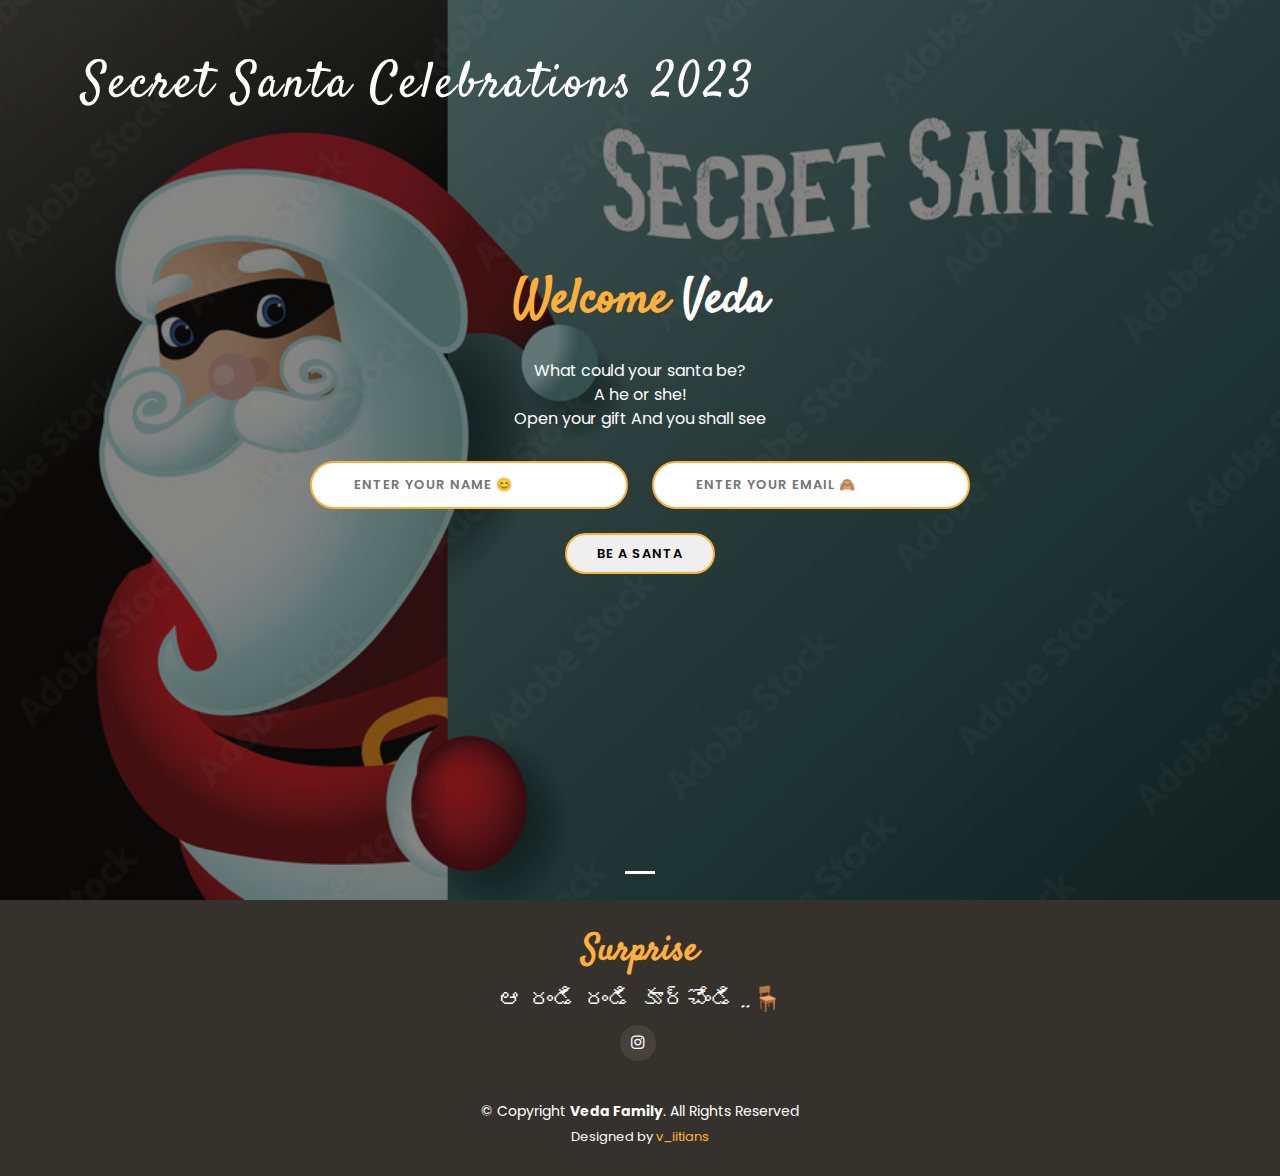
<file: index.html>
<!DOCTYPE html>
<html lang="en">

<head>
  <meta charset="utf-8">
  <meta content="width=device-width, initial-scale=1.0" name="viewport">

  <title>Delicious Bootstrap Template - Index</title>
  <meta content="" name="description">
  <meta content="" name="keywords">

  <!-- Favicons -->
  <link href="assets/img/favicon.png" rel="icon">
  <link href="assets/img/apple-touch-icon.png" rel="apple-touch-icon">

  <!-- Google Fonts -->
  <link href="https://fonts.googleapis.com/css?family=Poppins:300,300i,400,400i,600,600i,700,700i|Satisfy|Comic+Neue:300,300i,400,400i,700,700i" rel="stylesheet">

  <!-- Vendor CSS Files -->
  <link href="assets/vendor/animate.css/animate.min.css" rel="stylesheet">
  <link href="assets/vendor/bootstrap/css/bootstrap.min.css" rel="stylesheet">
  <link href="assets/vendor/bootstrap-icons/bootstrap-icons.css" rel="stylesheet">
  <link href="assets/vendor/boxicons/css/boxicons.min.css" rel="stylesheet">
  <link href="assets/vendor/glightbox/css/glightbox.min.css" rel="stylesheet">
  <link href="assets/vendor/swiper/swiper-bundle.min.css" rel="stylesheet">

  <!-- Template Main CSS File -->
  <link href="assets/css/style.css" rel="stylesheet">

  <!-- =======================================================
  * Template Name: Delicious
  * Updated: Sep 18 2023 with Bootstrap v5.3.2
  * Template URL: https://bootstrapmade.com/delicious-free-restaurant-bootstrap-theme/
  * Author: BootstrapMade.com
  * License: https://bootstrapmade.com/license/
  ======================================================== -->
</head>

<body>

  <!-- ======= Header ======= -->
  <header id="header" class="fixed-top d-flex align-items-center header-transparent">
    <div class="container-fluid container-xl d-flex align-items-center justify-content-between">

      <div class="logo me-auto">
        <h1 style="font-size: 50px;"><a  href="index.html">Secret Santa Celebrations 2023</a></h1>
      </div>
    </div>
  </header><!-- End Header -->

  <!-- ======= Hero Section ======= -->
  <section id="hero">
    <div class="hero-container">
      <div id="heroCarousel" data-bs-interval="5000" class="carousel slide carousel-fade" data-bs-ride="carousel">

        <ol class="carousel-indicators" id="hero-carousel-indicators"></ol>

        <div class="carousel-inner" role="listbox">

          <!-- Slide 1 -->
          <div class="carousel-item active" style="background-image: url(assets/img/slide/santa.jpg);">
            <div class="carousel-container">
              <div class="carousel-content">
                <h2 class="animate__animated animate__fadeInDown"><span>Welcome</span> Veda</h2>
                <p class="animate__animated animate__fadeInUp">What could your santa be?<br>A he or she!<br>Open your gift And you shall see</p>
                <div>
                  <input class="btn-book animate__animated animate__fadeInUp scrollto" type="text" id="name" placeholder="   Enter your name 😊">
                  <input class="btn-book animate__animated animate__fadeInUp scrollto" type="text" id="email" placeholder="   Enter your Email 🙈   ">
                  <br><br>
                  <button class="btn-book animate__animated animate__fadeInUp scrollto" onclick="buttonClicked()">Be a Santa</button>
                  <!-- <a href="#book-a-table" class="btn-book animate__animated animate__fadeInUp scrollto">Be a Santa</a> -->
                  <br><br>
                  <h2 id="error"></h2>
                  <h3 id="cost"></h3>
                </div>
              </div>
            </div>
          </div>
        </div>

        <!-- <a class="carousel-control-prev" href="#heroCarousel" role="button" data-bs-slide="prev">
          <span class="carousel-control-prev-icon bi bi-chevron-left" aria-hidden="true"></span>
        </a>

        <a class="carousel-control-next" href="#heroCarousel" role="button" data-bs-slide="next">
          <span class="carousel-control-next-icon bi bi-chevron-right" aria-hidden="true"></span>
        </a> -->

      </div>
    </div>
  </section><!-- End Hero -->

  <!-- ======= Footer ======= -->
  <footer id="footer">
    <div class="container">
      <h3>Surprise</h3>
      <h4>ఆ రండి రండి కూర్చోండి ..🪑</h4>
      <div class="social-links">
        <a href="https://www.instagram.com/v_iitians?utm_source=ig_web_button_share_sheet&igsh=OGQ5ZDc2ODk2ZA==" class="instagram"><i class="bx bxl-instagram"></i></a>
      </div>
      <div class="copyright">
        &copy; Copyright <strong><span>Veda Family</span></strong>. All Rights Reserved
      </div>
      <div class="credits">
        <!-- All the links in the footer should remain intact. -->
        <!-- You can delete the links only if you purchased the pro version. -->
        <!-- Licensing information: https://bootstrapmade.com/license/ -->
        <!-- Purchase the pro version with working PHP/AJAX contact form: https://bootstrapmade.com/delicious-free-restaurant-bootstrap-theme/ -->
        Designed by <a href="inner-page.html">v_iitians</a>
      </div>
    </div>
  </footer><!-- End Footer -->

  <a href="#" class="back-to-top d-flex align-items-center justify-content-center"><i class="bi bi-arrow-up-short"></i></a>

  <!-- Vendor JS Files -->
  <script src="assets/vendor/bootstrap/js/bootstrap.bundle.min.js"></script>
  <script src="assets/vendor/glightbox/js/glightbox.min.js"></script>
  <script src="assets/vendor/isotope-layout/isotope.pkgd.min.js"></script>
  <script src="assets/vendor/swiper/swiper-bundle.min.js"></script>
  <script src="assets/vendor/php-email-form/validate.js"></script>

  <!-- Template Main JS File -->
  <script src="index.js"></script>
  <script src="assets/js/main.js"></script>

</body>

</html>
</file>
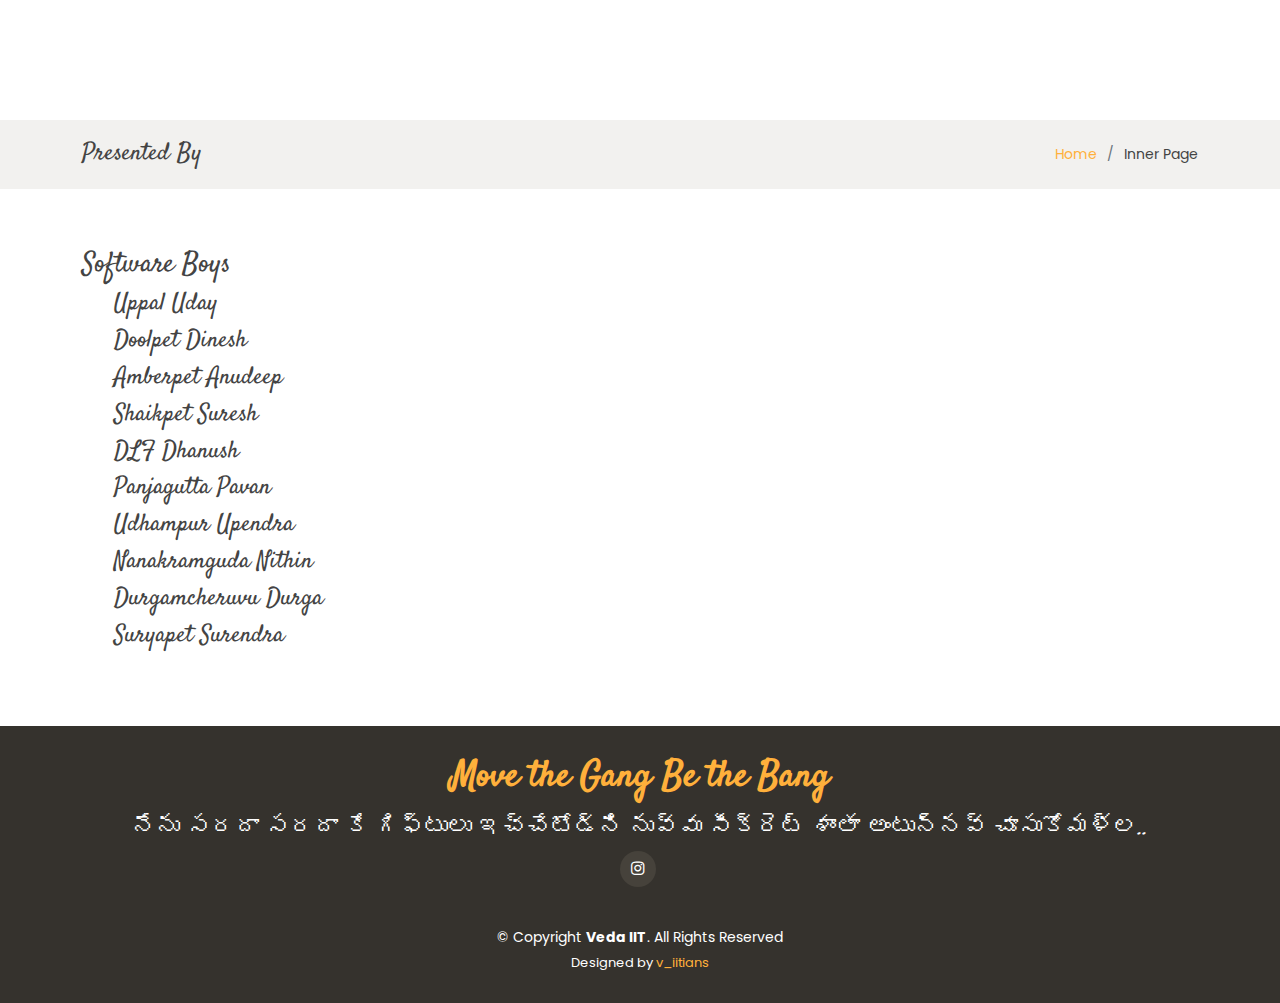
<file: inner-page.html>
<!DOCTYPE html>
<html lang="en">

<head>
  <meta charset="utf-8">
  <meta content="width=device-width, initial-scale=1.0" name="viewport">

  <title>Inner Page - Delicious Bootstrap Template</title>
  <meta content="" name="description">
  <meta content="" name="keywords">

  <!-- Favicons -->
  <link href="assets/img/favicon.png" rel="icon">
  <link href="assets/img/apple-touch-icon.png" rel="apple-touch-icon">

  <!-- Google Fonts -->
  <link href="https://fonts.googleapis.com/css?family=Poppins:300,300i,400,400i,600,600i,700,700i|Satisfy|Comic+Neue:300,300i,400,400i,700,700i" rel="stylesheet">

  <!-- Vendor CSS Files -->
  <link href="assets/vendor/animate.css/animate.min.css" rel="stylesheet">
  <link href="assets/vendor/bootstrap/css/bootstrap.min.css" rel="stylesheet">
  <link href="assets/vendor/bootstrap-icons/bootstrap-icons.css" rel="stylesheet">
  <link href="assets/vendor/boxicons/css/boxicons.min.css" rel="stylesheet">
  <link href="assets/vendor/glightbox/css/glightbox.min.css" rel="stylesheet">
  <link href="assets/vendor/swiper/swiper-bundle.min.css" rel="stylesheet">

  <!-- Template Main CSS File -->
  <link href="assets/css/style.css" rel="stylesheet">

  <!-- =======================================================
  * Template Name: Delicious
  * Updated: Sep 18 2023 with Bootstrap v5.3.2
  * Template URL: https://bootstrapmade.com/delicious-free-restaurant-bootstrap-theme/
  * Author: BootstrapMade.com
  * License: https://bootstrapmade.com/license/
  ======================================================== -->
</head>

<body>

  <main id="main">

    <!-- ======= Breadcrumbs Section ======= -->
    <section class="breadcrumbs">
      <div class="container">

        <div class="d-flex justify-content-between align-items-center">
          <h2>Presented By</h2>
          <ol>
            <li><a href="index.html">Home</a></li>
            <li>Inner Page</li>
          </ol>
        </div>

      </div>
    </section><!-- End Breadcrumbs Section -->

    <section class="inner-page">
      <div class="container">
        <h3>
          Software Boys
        </h3>
        <ol>
          <h4>Uppal Uday</h4>
          <h4>Doolpet Dinesh</h4>
          <h4>Amberpet Anudeep</h4>
          <h4>Shaikpet Suresh</h4>
          <h4>DLF Dhanush</h4>
          <h4>Panjagutta Pavan</h4>
          <h4>Udhampur Upendra</h4>
          <h4>Nanakramguda Nithin</h4>
          <h4>Durgamcheruvu Durga</h4>
          <h4>Suryapet Surendra</h4>
        </ol>
      </div>
    </section>

  </main><!-- End #main -->

  <!-- ======= Footer ======= -->
  <footer id="footer">
    <div class="container">
      <h3>Move the Gang Be the Bang</h3>
      <h4>నేను సరదా సరదా కే గిఫ్టులు ఇచ్చేటోడ్ని నువ్వు సీక్రెట్ శాంతా అంటున్నవ్ చూసుకోమళ్ల..</h4>
      <div class="social-links">
        <a href="https://www.instagram.com/v_iitians?utm_source=ig_web_button_share_sheet&igsh=OGQ5ZDc2ODk2ZA==" class="instagram"><i class="bx bxl-instagram"></i></a>
      </div>
      <div class="copyright">
        &copy; Copyright <strong><span>Veda IIT</span></strong>. All Rights Reserved
      </div>
      <div class="credits">
        <!-- All the links in the footer should remain intact. -->
        <!-- You can delete the links only if you purchased the pro version. -->
        <!-- Licensing information: https://bootstrapmade.com/license/ -->
        <!-- Purchase the pro version with working PHP/AJAX contact form: https://bootstrapmade.com/delicious-free-restaurant-bootstrap-theme/ -->
        Designed by <a href="inner-page.html">v_iitians</a>
      </div>
    </div>
  </footer><!-- End Footer -->

  <a href="#" class="back-to-top d-flex align-items-center justify-content-center"><i class="bi bi-arrow-up-short"></i></a>

  <!-- Vendor JS Files -->
  <script src="assets/vendor/bootstrap/js/bootstrap.bundle.min.js"></script>
  <script src="assets/vendor/glightbox/js/glightbox.min.js"></script>
  <script src="assets/vendor/isotope-layout/isotope.pkgd.min.js"></script>
  <script src="assets/vendor/swiper/swiper-bundle.min.js"></script>
  <script src="assets/vendor/php-email-form/validate.js"></script>

  <!-- Template Main JS File -->
  <script src="assets/js/main.js"></script>

</body>

</html>
</file>
<file: assets/css/style.css>
/**
* Template Name: Delicious
* Updated: Sep 18 2023 with Bootstrap v5.3.2
* Template URL: https://bootstrapmade.com/delicious-free-restaurant-bootstrap-theme/
* Author: BootstrapMade.com
* License: https://bootstrapmade.com/license/
*/

/*--------------------------------------------------------------
# General
--------------------------------------------------------------*/
body {
  font-family: "Poppins", sans-serif;
  color: #444444;
}

a {
  text-decoration: none;
  color: #ffb03b;
}

a:hover {
  color: #ffc56e;
  text-decoration: none;
}

h1,
h2,
h3,
h4,
h5,
h6 {
  font-family: "Satisfy", sans-serif;
}

/*--------------------------------------------------------------
# Back to top button
--------------------------------------------------------------*/
.back-to-top {
  position: fixed;
  visibility: hidden;
  opacity: 0;
  right: 15px;
  bottom: 15px;
  z-index: 996;
  background: #ffb03b;
  width: 40px;
  height: 40px;
  border-radius: 50px;
  transition: all 0.4s;
}

.back-to-top i {
  font-size: 28px;
  color: #fff;
  line-height: 0;
}

.back-to-top:hover {
  background: #ffc064;
  color: #fff;
}

.back-to-top.active {
  visibility: visible;
  opacity: 1;
}

/*--------------------------------------------------------------
# Top Bar
--------------------------------------------------------------*/
#topbar {
  padding: 0;
  font-size: 15px;
  height: 50px;
  transition: all 0.5s;
  background: rgba(26, 24, 22, 0.8);
  z-index: 996;
  color: rgba(255, 255, 255, 0.7);
}

#topbar.topbar-transparent {
  background: transparent;
}

#topbar.topbar-scrolled {
  top: -50px;
}

#topbar i {
  color: #ffb03b;
  line-height: 0;
}

#topbar i span {
  color: #fff;
  font-style: normal;
  padding-left: 5px;
}

/*--------------------------------------------------------------
# Header
--------------------------------------------------------------*/
#header {
  top: 50px;
  height: 70px;
  z-index: 997;
  transition: all 0.5s;
  padding: 10px 0;
  background: rgba(26, 24, 22, 0.85);
}

#header.header-transparent {
  background: transparent;
}

#header.header-scrolled {
  top: 0;
  background: rgba(26, 24, 22, 0.85);
}

#header .logo h1 {
  font-size: 28px;
  margin: 0;
  line-height: 1;
  font-weight: 400;
  letter-spacing: 3px;
}

#header .logo h1 a,
#header .logo h1 a:hover {
  color: #fff;
  text-decoration: none;
}

#header .logo img {
  padding: 0;
  margin: 0;
  max-height: 40px;
}

/*--------------------------------------------------------------
# Book a table button Menu
--------------------------------------------------------------*/
.book-a-table-btn {
  background: #ffb03b;
  color: #fff;
  border-radius: 50px;
  margin: 0 0 0 20px;
  padding: 10px 25px;
  font-size: 13px;
  font-weight: 500;
  letter-spacing: 1px;
  transition: 0.3s;
  white-space: nowrap;
}

.book-a-table-btn:hover {
  background: #ffa012;
  color: #fff;
}

@media (max-width: 992px) {
  .book-a-table-btn {
    margin: 0 15px 0 0;
    padding: 8px 20px;
    letter-spacing: 1px;
  }
}

/*--------------------------------------------------------------
# Navigation Menu
--------------------------------------------------------------*/
/**
* Desktop Navigation 
*/
.navbar {
  padding: 0;
}

.navbar ul {
  margin: 0;
  padding: 0;
  display: flex;
  list-style: none;
  align-items: center;
}

.navbar li {
  position: relative;
}

.navbar a,
.navbar a:focus {
  display: flex;
  align-items: center;
  justify-content: space-between;
  padding: 10px 0 10px 24px;
  font-size: 15px;
  font-weight: 500;
  color: white;
  white-space: nowrap;
  transition: 0.3s;
}

.navbar a i,
.navbar a:focus i {
  font-size: 12px;
  line-height: 0;
  margin-left: 5px;
}

.navbar a:hover,
.navbar .active,
.navbar .active:focus,
.navbar li:hover>a {
  color: #ffb03b;
}

.navbar .dropdown ul {
  display: block;
  position: absolute;
  left: 24px;
  top: calc(100% + 30px);
  margin: 0;
  padding: 10px 0;
  z-index: 99;
  opacity: 0;
  visibility: hidden;
  background: #fff;
  box-shadow: 0px 0px 30px rgba(127, 137, 161, 0.25);
  transition: 0.3s;
  border-radius: 4px;
}

.navbar .dropdown ul li {
  min-width: 200px;
}

.navbar .dropdown ul a {
  padding: 10px 20px;
  font-size: 14px;
  font-weight: 400;
  color: #433f39;
}

.navbar .dropdown ul a i {
  font-size: 12px;
}

.navbar .dropdown ul a:hover,
.navbar .dropdown ul .active:hover,
.navbar .dropdown ul li:hover>a {
  color: #ffb03b;
}

.navbar .dropdown:hover>ul {
  opacity: 1;
  top: 100%;
  visibility: visible;
}

.navbar .dropdown .dropdown ul {
  top: 0;
  left: calc(100% - 30px);
  visibility: hidden;
}

.navbar .dropdown .dropdown:hover>ul {
  opacity: 1;
  top: 0;
  left: 100%;
  visibility: visible;
}

@media (max-width: 1366px) {
  .navbar .dropdown .dropdown ul {
    left: -90%;
  }

  .navbar .dropdown .dropdown:hover>ul {
    left: -100%;
  }
}

/**
* Mobile Navigation 
*/
.mobile-nav-toggle {
  color: #fff;
  font-size: 28px;
  cursor: pointer;
  display: none;
  line-height: 0;
  transition: 0.5s;
}

@media (max-width: 991px) {
  .mobile-nav-toggle {
    display: block;
  }

  .navbar ul {
    display: none;
  }
}

.navbar-mobile {
  position: fixed;
  overflow: hidden;
  top: 0;
  right: 0;
  left: 0;
  bottom: 0;
  background: rgba(39, 37, 34, 0.9);
  transition: 0.3s;
  z-index: 0;
}

.navbar-mobile .mobile-nav-toggle {
  position: absolute;
  top: 15px;
  right: 15px;
}

.navbar-mobile ul {
  display: block;
  position: absolute;
  top: 55px;
  right: 15px;
  bottom: 15px;
  left: 15px;
  padding: 10px 0;
  border-radius: 8px;
  background-color: #fff;
  overflow-y: auto;
  transition: 0.3s;
}

.navbar-mobile a,
.navbar-mobile a:focus {
  padding: 10px 20px;
  font-size: 15px;
  color: #433f39;
}

.navbar-mobile a:hover,
.navbar-mobile .active,
.navbar-mobile li:hover>a {
  color: #ffb03b;
}

.navbar-mobile .getstarted,
.navbar-mobile .getstarted:focus {
  margin: 15px;
}

.navbar-mobile .dropdown ul {
  position: static;
  display: none;
  margin: 10px 20px;
  padding: 10px 0;
  z-index: 99;
  opacity: 1;
  visibility: visible;
  background: #fff;
  box-shadow: 0px 0px 30px rgba(127, 137, 161, 0.25);
}

.navbar-mobile .dropdown ul li {
  min-width: 200px;
}

.navbar-mobile .dropdown ul a {
  padding: 10px 20px;
}

.navbar-mobile .dropdown ul a i {
  font-size: 12px;
}

.navbar-mobile .dropdown ul a:hover,
.navbar-mobile .dropdown ul .active:hover,
.navbar-mobile .dropdown ul li:hover>a {
  color: #ffb03b;
}

.navbar-mobile .dropdown>.dropdown-active {
  display: block;
}

/*--------------------------------------------------------------
# Hero Section
--------------------------------------------------------------*/
#hero {
  width: 100%;
  height: 100vh;
  background-color: rgba(39, 37, 34, 0.8);
  overflow: hidden;
  padding: 0;
}

#hero .carousel-item {
  width: 100%;
  height: 100vh;
  background-size: cover;
  background-position: center;
  background-repeat: no-repeat;
}

#hero .carousel-item::before {
  content: "";
  background-color: rgba(12, 11, 10, 0.5);
  position: absolute;
  top: 0;
  right: 0;
  left: 0;
  bottom: 0;
}

#hero .carousel-container {
  display: flex;
  justify-content: center;
  align-items: center;
  position: absolute;
  bottom: 0;
  top: 0;
  left: 0;
  right: 0;
}

#hero .carousel-content {
  text-align: center;
}

#hero h2 {
  color: #fff;
  margin-bottom: 30px;
  font-size: 48px;
  font-weight: 700;
}

#hero h2 span {
  color: #ffb03b;
}

#hero p {
  width: 80%;
  animation-delay: 0.4s;
  margin: 0 auto 30px auto;
  color: #fff;
}

#hero .carousel-inner .carousel-item {
  transition-property: opacity;
  background-position: center top;
}

#hero .carousel-inner .carousel-item,
#hero .carousel-inner .active.carousel-item-start,
#hero .carousel-inner .active.carousel-item-end {
  opacity: 0;
}

#hero .carousel-inner .active,
#hero .carousel-inner .carousel-item-next.carousel-item-start,
#hero .carousel-inner .carousel-item-prev.carousel-item-end {
  opacity: 1;
  transition: 0.5s;
}

#hero .carousel-inner .carousel-item-next,
#hero .carousel-inner .carousel-item-prev,
#hero .carousel-inner .active.carousel-item-start,
#hero .carousel-inner .active.carousel-item-end {
  left: 0;
  transform: translate3d(0, 0, 0);
}

#hero .carousel-control-next-icon,
#hero .carousel-control-prev-icon {
  background: none;
  font-size: 30px;
  line-height: 0;
  width: auto;
  height: auto;
  background: rgba(255, 255, 255, 0.2);
  border-radius: 50px;
  transition: 0.3s;
  color: rgba(255, 255, 255, 0.5);
  width: 54px;
  height: 54px;
  display: flex;
  align-items: center;
  justify-content: center;
}

#hero .carousel-control-next-icon:hover,
#hero .carousel-control-prev-icon:hover {
  background: rgba(255, 255, 255, 0.3);
  color: rgba(255, 255, 255, 0.8);
}

#hero .carousel-indicators li {
  cursor: pointer;
  list-style-type: none;
}

#cost{
  color: #18d26e;
}

#hero .btn-menu,
#hero .btn-book {
  color: black;
  font-weight: 600;
  font-size: 13px;
  letter-spacing: 1px;
  text-transform: uppercase;
  display: inline-block;
  padding: 12px 30px;
  border-radius: 50px;
  transition: 0.5s;
  line-height: 1;
  margin: 0 10px;
  animation-delay: 0.8s;
  color: #000;
  border: 2px solid #ffb03b;
}


#hero .btn-menu:hover,
#hero .btn-book:hover {
  background: #ffb03b;
  color: #fff;
}

@media (max-width: 768px) {
  #hero h2 {
    font-size: 28px;
  }
}

@media (min-width: 1024px) {
  #hero p {
    width: 50%;
  }

  #hero .carousel-control-prev,
  #hero .carousel-control-next {
    width: 5%;
  }
}

/*--------------------------------------------------------------
# Sections General
--------------------------------------------------------------*/
section {
  padding: 60px 0;
}

.section-bg {
  background-color: white;
}

.section-title {
  text-align: center;
  padding-bottom: 30px;
}

.section-title h2 {
  margin: 15px 0 0 0;
  font-size: 32px;
  font-weight: 700;
  color: #5f5950;
}

.section-title h2 span {
  color: #ffb03b;
}

.section-title p {
  margin: 15px auto 0 auto;
  font-weight: 300;
}

@media (min-width: 1024px) {
  .section-title p {
    width: 50%;
  }
}

/*--------------------------------------------------------------
# Breadcrumbs
--------------------------------------------------------------*/
.breadcrumbs {
  padding: 20px 0;
  background-color: #f2f1ef;
  min-height: 40px;
  margin-top: 120px;
}

@media (max-width: 992px) {
  .breadcrumbs {
    margin-top: 70px;
  }
}

.breadcrumbs h2 {
  font-size: 24px;
  font-weight: 300;
  margin: 0;
}

@media (max-width: 992px) {
  .breadcrumbs h2 {
    margin: 0 0 10px 0;
  }
}

.breadcrumbs ol {
  display: flex;
  flex-wrap: wrap;
  list-style: none;
  padding: 0;
  margin: 0;
  font-size: 14px;
}

.breadcrumbs ol li+li {
  padding-left: 10px;
}

.breadcrumbs ol li+li::before {
  display: inline-block;
  padding-right: 10px;
  color: #6c757d;
  content: "/";
}

@media (max-width: 768px) {
  .breadcrumbs .d-flex {
    display: block !important;
  }

  .breadcrumbs ol {
    display: block;
  }

  .breadcrumbs ol li {
    display: inline-block;
  }
}

/*--------------------------------------------------------------
# About
--------------------------------------------------------------*/
.about {
  background: #fffaf3;
}

.about .content {
  padding: 0 80px;
}

.about .content h3 {
  font-weight: 400;
  font-size: 34px;
  color: #5f5950;
}

.about .content h4 {
  font-size: 20px;
  font-weight: 700;
  margin-top: 5px;
}

.about .content p {
  font-size: 15px;
  color: #848484;
}

.about .content ul {
  list-style: none;
  padding: 0;
}

.about .content ul li+li {
  margin-top: 15px;
}

.about .content ul li {
  position: relative;
  padding-left: 26px;
}

.about .content ul i {
  font-size: 20px;
  color: #ffb03b;
  position: absolute;
  left: 0;
  top: 2px;
}

.about .content p:last-child {
  margin-bottom: 0;
}

.about .video-box {
  background-size: cover;
  background-repeat: no-repeat;
  background-position: center center;
  min-height: 400px;
  position: relative;
}

.about .play-btn {
  width: 94px;
  height: 94px;
  background: radial-gradient(#ffb03b 50%, rgba(255, 176, 59, 0.4) 52%);
  border-radius: 50%;
  display: block;
  position: absolute;
  left: calc(50% - 47px);
  top: calc(50% - 47px);
  overflow: hidden;
}

.about .play-btn::after {
  content: "";
  position: absolute;
  left: 50%;
  top: 50%;
  transform: translateX(-40%) translateY(-50%);
  width: 0;
  height: 0;
  border-top: 10px solid transparent;
  border-bottom: 10px solid transparent;
  border-left: 15px solid #fff;
  z-index: 100;
  transition: all 400ms cubic-bezier(0.55, 0.055, 0.675, 0.19);
}

.about .play-btn::before {
  content: "";
  position: absolute;
  width: 120px;
  height: 120px;
  animation-delay: 0s;
  animation: pulsate-btn 2s;
  animation-direction: forwards;
  animation-iteration-count: infinite;
  animation-timing-function: steps;
  opacity: 1;
  border-radius: 50%;
  border: 5px solid rgba(255, 176, 59, 0.7);
  top: -15%;
  left: -15%;
  background: rgba(198, 16, 0, 0);
}

.about .play-btn:hover::after {
  border-left: 15px solid #ffb03b;
  transform: scale(20);
}

.about .play-btn:hover::before {
  content: "";
  position: absolute;
  left: 50%;
  top: 50%;
  transform: translateX(-40%) translateY(-50%);
  width: 0;
  height: 0;
  border: none;
  border-top: 10px solid transparent;
  border-bottom: 10px solid transparent;
  border-left: 15px solid #fff;
  z-index: 200;
  animation: none;
  border-radius: 0;
}

@media (max-width: 1024px) {

  .about .content,
  .about .accordion-list {
    padding-left: 0;
    padding-right: 0;
  }
}

@media (max-width: 992px) {
  .about .content {
    padding-top: 30px;
  }

  .about .accordion-list {
    padding-bottom: 30px;
  }
}

@keyframes pulsate-btn {
  0% {
    transform: scale(0.6, 0.6);
    opacity: 1;
  }

  100% {
    transform: scale(1, 1);
    opacity: 0;
  }
}

/*--------------------------------------------------------------
# Whu Us
--------------------------------------------------------------*/
.why-us .box {
  padding: 50px 30px;
  box-shadow: 0px 2px 15px rgba(0, 0, 0, 0.1);
  transition: all ease-in-out 0.3s;
  height: 100%;
}

.why-us .box span {
  display: block;
  font-size: 28px;
  font-weight: 700;
  color: #ffcf88;
}

.why-us .box h4 {
  font-size: 24px;
  font-weight: 600;
  padding: 0;
  margin: 20px 0;
  color: #6c665c;
}

.why-us .box p {
  color: #aaaaaa;
  font-size: 15px;
  margin: 0;
  padding: 0;
}

.why-us .box:hover {
  background: #ffb03b;
  padding: 30px 30px 70px 30px;
  box-shadow: 10px 15px 30px rgba(0, 0, 0, 0.18);
}

.why-us .box:hover span,
.why-us .box:hover h4,
.why-us .box:hover p {
  color: #fff;
}

/*--------------------------------------------------------------
# Menu Section
--------------------------------------------------------------*/
.menu #menu-flters {
  padding: 0;
  margin: 0 auto 0 auto;
  list-style: none;
  text-align: center;
  border-radius: 50px;
}

.menu #menu-flters li {
  cursor: pointer;
  display: inline-block;
  padding: 8px 16px 10px 16px;
  font-size: 14px;
  font-weight: 500;
  line-height: 1;
  color: #444444;
  margin: 0 3px 10px 3px;
  transition: all ease-in-out 0.3s;
  background: #fff;
  border: 2px solid #ffb03b;
  border-radius: 50px;
}

.menu #menu-flters li:hover,
.menu #menu-flters li.filter-active {
  color: #fff;
  background: #ffb03b;
}

.menu #menu-flters li:last-child {
  margin-right: 0;
}

.menu .menu-content {
  margin-top: 30px;
  overflow: hidden;
  display: flex;
  justify-content: space-between;
  position: relative;
}

.menu .menu-content::after {
  content: "......................................................................" "...................................................................." "....................................................................";
  position: absolute;
  left: 20px;
  right: 0;
  top: -4px;
  z-index: 1;
  color: #dad8d4;
  font-family: Arial, "Helvetica Neue", Helvetica, sans-serif;
}

.menu .menu-content a {
  padding-right: 10px;
  background: #fff;
  position: relative;
  z-index: 3;
  font-weight: 700;
  color: #ff9b08;
}

.menu .menu-content span {
  background: #fff;
  position: relative;
  z-index: 3;
  padding: 0 10px;
  font-weight: 600;
}

.menu .menu-ingredients {
  font-style: italic;
  font-size: 14px;
  font-family: "Comic Neue", sans-serif;
  color: #948c81;
}

/*--------------------------------------------------------------
# Specials
--------------------------------------------------------------*/
.specials {
  overflow: hidden;
}

.specials .nav-tabs {
  border: 0;
}

.specials .nav-link {
  border: 0;
  padding: 12px 15px 12px 0;
  transition: 0.3s;
  color: #433f39;
  border-radius: 0;
  border-right: 2px solid #e8e7e4;
  font-weight: 600;
  font-size: 15px;
}

.specials .nav-link:hover {
  color: #ffb03b;
}

.specials .nav-link.active {
  color: #ffb03b;
  border-color: #ffb03b;
}

.specials .tab-pane.active {
  animation: fadeIn 0.5s ease-out;
}

.specials .details h3 {
  font-size: 26px;
  font-weight: 600;
  margin-bottom: 20px;
  color: #433f39;
}

.specials .details p {
  color: #777777;
}

.specials .details p:last-child {
  margin-bottom: 0;
}

@media (max-width: 992px) {
  .specials .nav-link {
    border: 0;
    padding: 15px;
  }

  .specials .nav-link.active {
    color: #fff;
    background: #ffb03b;
  }
}

/*--------------------------------------------------------------
# Events
--------------------------------------------------------------*/
.events {
  background: url(../img/events-bg.jpg) center center no-repeat;
  background-size: cover;
  position: relative;
}

.events::before {
  content: "";
  background-color: rgba(12, 11, 10, 0.8);
  position: absolute;
  top: 0;
  right: 0;
  left: 0;
  bottom: 0;
}

.events .section-title h2 {
  color: #fff;
}

.events .container {
  position: relative;
}

@media (min-width: 1024px) {
  .events {
    background-attachment: fixed;
  }
}

.events .events-carousel {
  background: rgba(255, 255, 255, 0.08);
  padding: 30px;
}

.events .event-item {
  color: #fff;
}

.events .event-item h3 {
  font-weight: 600;
  font-size: 26px;
  color: #ffb03b;
}

.events .event-item .price {
  font-size: 26px;
  font-family: "Poppins", sans-serif;
  font-weight: 700;
  margin-bottom: 15px;
}

.events .event-item .price span {
  border-bottom: 2px solid #ffb03b;
}

.events .event-item ul {
  list-style: none;
  padding: 0;
}

.events .event-item ul li {
  padding-bottom: 10px;
}

.events .event-item ul i {
  font-size: 20px;
  padding-right: 4px;
  color: #ffb03b;
}

.events .event-item p:last-child {
  margin-bottom: 0;
}

.events .swiper-pagination {
  margin-top: 20px;
  position: relative;
}

.events .swiper-pagination .swiper-pagination-bullet {
  width: 12px;
  height: 12px;
  background-color: rgba(255, 255, 255, 0.5);
  opacity: 1;
}

.events .swiper-pagination .swiper-pagination-bullet-active {
  background-color: #ffb03b;
}

/*--------------------------------------------------------------
# Book A Table
--------------------------------------------------------------*/
.book-a-table .php-email-form {
  width: 100%;
  box-shadow: 0 0 24px 0 rgba(0, 0, 0, 0.12);
  padding: 30px;
  background: #fff;
}

.book-a-table .php-email-form .form-group {
  padding-bottom: 8px;
}

.book-a-table .php-email-form .validate {
  display: none;
  color: red;
  margin: 0 0 15px 0;
  font-weight: 400;
  font-size: 13px;
}

.book-a-table .php-email-form .error-message {
  display: none;
  color: #fff;
  background: #ed3c0d;
  text-align: left;
  padding: 15px;
  font-weight: 600;
}

.book-a-table .php-email-form .error-message br+br {
  margin-top: 25px;
}

.book-a-table .php-email-form .sent-message {
  display: none;
  color: #fff;
  background: #18d26e;
  text-align: center;
  padding: 15px;
  font-weight: 600;
}

.book-a-table .php-email-form .loading {
  display: none;
  background: #fff;
  text-align: center;
  padding: 15px;
}

.book-a-table .php-email-form .loading:before {
  content: "";
  display: inline-block;
  border-radius: 50%;
  width: 24px;
  height: 24px;
  margin: 0 10px -6px 0;
  border: 3px solid #18d26e;
  border-top-color: #eee;
  animation: animate-loading 1s linear infinite;
}

.book-a-table .php-email-form input,
.book-a-table .php-email-form textarea {
  border-radius: 0;
  box-shadow: none;
  font-size: 14px;
}

.book-a-table .php-email-form input {
  height: 44px;
}

.book-a-table .php-email-form textarea {
  padding: 10px 12px;
}

.book-a-table .php-email-form button[type=submit] {
  background: #ffb03b;
  border: 0;
  padding: 10px 24px;
  color: #fff;
  transition: 0.4s;
  border-radius: 50px;
}

.book-a-table .php-email-form button[type=submit]:hover {
  background: #ffa012;
}

/*--------------------------------------------------------------
# Gallery
--------------------------------------------------------------*/
.gallery {
  padding-bottom: 0;
}

.gallery .gallery-item {
  overflow: hidden;
  border-right: 3px solid #fff;
  border-bottom: 3px solid #fff;
}

.gallery .gallery-item img {
  transition: all ease-in-out 0.4s;
}

.gallery .gallery-item:hover img {
  transform: scale(1.1);
}

/*--------------------------------------------------------------
# Chefs
--------------------------------------------------------------*/
.chefs {
  background: url("../img/chefs-bg.jpg") center center no-repeat;
  background-size: cover;
  padding: 60px 0;
  position: relative;
}

.chefs::before {
  content: "";
  position: absolute;
  left: 0;
  right: 0;
  top: 0;
  bottom: 0;
  background: rgba(255, 255, 255, 0.8);
  z-index: 9;
}

.chefs .container {
  position: relative;
  z-index: 10;
}

.chefs .member {
  text-align: center;
  margin-bottom: 80px;
  position: relative;
}

.chefs .member .pic {
  overflow: hidden;
}

.chefs .member .member-info {
  position: absolute;
  bottom: -80px;
  left: 20px;
  right: 20px;
  background: #fff;
  padding: 20px 0;
  color: #433f39;
  box-shadow: 0px 2px 15px rgba(0, 0, 0, 0.1);
  overflow: hidden;
  transition: max-height 0.5s ease-in-out;
}

.chefs .member h4 {
  font-weight: 500;
  margin-bottom: 10px;
  font-size: 16px;
  color: #6c665c;
  position: relative;
  padding-bottom: 10px;
  font-family: "Poppins", sans-serif;
}

.chefs .member h4::after {
  content: "";
  position: absolute;
  display: block;
  width: 50px;
  height: 1px;
  background: #ffcf88;
  bottom: 0;
  left: calc(50% - 25px);
}

.chefs .member span {
  font-style: italic;
  display: block;
  font-size: 13px;
}

.chefs .member .social {
  margin-top: 15px;
}

.chefs .member .social a {
  transition: color 0.3s;
  color: #7a7368;
}

.chefs .member .social a:hover {
  color: #ffb03b;
}

.chefs .member .social i {
  font-size: 16px;
  margin: 0 2px;
}

@media (max-width: 992px) {
  .chefs .member {
    margin-bottom: 110px;
  }
}

@media (min-width: 1024px) {
  .chefs {
    background-attachment: fixed;
  }
}

/*--------------------------------------------------------------
# Testimonials
--------------------------------------------------------------*/
.testimonials {
  padding: 80px 0;
  background: url("../img/testimonials-bg.jpg") no-repeat;
  background-position: center center;
  background-size: cover;
  position: relative;
}

.testimonials::before {
  content: "";
  position: absolute;
  left: 0;
  right: 0;
  top: 0;
  bottom: 0;
  background: rgba(12, 11, 10, 0.7);
}

.testimonials .section-header {
  margin-bottom: 40px;
}

.testimonials .testimonials-carousel,
.testimonials .testimonials-slider {
  overflow: hidden;
}

.testimonials .testimonial-item {
  text-align: center;
  color: #fff;
}

.testimonials .testimonial-item .testimonial-img {
  width: 100px;
  border-radius: 50%;
  border: 6px solid rgba(255, 255, 255, 0.15);
  margin: 0 auto;
}

.testimonials .testimonial-item h3 {
  font-size: 20px;
  font-weight: bold;
  margin: 10px 0 5px 0;
  color: #fff;
  font-family: "Poppins", sans-serif;
}

.testimonials .testimonial-item h4 {
  font-size: 14px;
  color: #ddd;
  margin: 0 0 15px 0;
  font-family: "Comic Neue", sans-serif;
}

.testimonials .testimonial-item .stars {
  color: #ffb03b;
  margin-bottom: 10px;
}

.testimonials .testimonial-item .quote-icon-left,
.testimonials .testimonial-item .quote-icon-right {
  color: rgba(255, 255, 255, 0.4);
  font-size: 26px;
}

.testimonials .testimonial-item .quote-icon-left {
  display: inline-block;
  left: -5px;
  position: relative;
}

.testimonials .testimonial-item .quote-icon-right {
  display: inline-block;
  right: -5px;
  position: relative;
  top: 10px;
}

.testimonials .testimonial-item p {
  font-style: italic;
  margin: 0 auto 15px auto;
  color: #eee;
}

.testimonials .swiper-pagination {
  margin-top: 20px;
  position: relative;
}

.testimonials .swiper-pagination .swiper-pagination-bullet {
  width: 12px;
  height: 12px;
  background-color: rgba(255, 255, 255, 0.5);
  opacity: 1;
}

.testimonials .swiper-pagination .swiper-pagination-bullet-active {
  background-color: #ffb03b;
}

@media (min-width: 992px) {
  .testimonials .testimonial-item p {
    width: 80%;
  }
}

/*--------------------------------------------------------------
# Contact
--------------------------------------------------------------*/
.contact .info-wrap {
  box-shadow: 0px 2px 15px rgba(0, 0, 0, 0.1);
  padding: 30px;
}

.contact .info {
  background: #fff;
}

.contact .info i {
  font-size: 20px;
  color: #ffb03b;
  float: left;
  width: 44px;
  height: 44px;
  background: #fff6e8;
  display: flex;
  justify-content: center;
  align-items: center;
  border-radius: 50px;
  transition: all 0.3s ease-in-out;
}

.contact .info h4 {
  padding: 0 0 0 60px;
  font-size: 18px;
  font-weight: 600;
  margin-bottom: 5px;
  color: #433f39;
  font-family: "Poppins", sans-serif;
}

.contact .info p {
  padding: 0 0 0 60px;
  margin-bottom: 0;
  font-size: 14px;
  color: #7a7368;
}

.contact .info:hover i {
  background: #ffb03b;
  color: #fff;
}

.contact .php-email-form {
  width: 100%;
  box-shadow: 0 0 24px 0 rgba(0, 0, 0, 0.12);
  padding: 30px;
  background: #fff;
}

.contact .php-email-form .form-group {
  padding-bottom: 8px;
}

.contact .php-email-form .error-message {
  display: none;
  color: #fff;
  background: #ed3c0d;
  text-align: center;
  padding: 15px;
  font-weight: 600;
}

.contact .php-email-form .sent-message {
  display: none;
  color: #fff;
  background: #18d26e;
  text-align: center;
  padding: 15px;
  font-weight: 600;
}

.contact .php-email-form .loading {
  display: none;
  background: #fff;
  text-align: center;
  padding: 15px;
}

.contact .php-email-form .loading:before {
  content: "";
  display: inline-block;
  border-radius: 50%;
  width: 24px;
  height: 24px;
  margin: 0 10px -6px 0;
  border: 3px solid #18d26e;
  border-top-color: #eee;
  animation: animate-loading 1s linear infinite;
}

.contact .php-email-form input,
.contact .php-email-form textarea {
  border-radius: 0;
  box-shadow: none;
  font-size: 14px;
}

.contact .php-email-form input {
  height: 44px;
}

.contact .php-email-form textarea {
  padding: 10px 12px;
}

.contact .php-email-form button[type=submit] {
  background: #ffb03b;
  border: 0;
  padding: 10px 24px;
  color: #fff;
  transition: 0.4s;
  border-radius: 50px;
}

.contact .php-email-form button[type=submit]:hover {
  background: #ffa012;
}

@keyframes animate-loading {
  0% {
    transform: rotate(0deg);
  }

  100% {
    transform: rotate(360deg);
  }
}

/*--------------------------------------------------------------
# Footer
--------------------------------------------------------------*/
#footer {
  background: #35322d;
  color: #fff;
  font-size: 14px;
  text-align: center;
  padding: 30px 0;
}

#footer h3 {
  font-size: 36px;
  font-weight: 700;
  color: #ffb03b;
  position: relative;
  padding: 0;
  margin: 0 0 15px 0;
}

#footer p {
  font-size: 15;
  font-style: italic;
  padding: 0;
  margin: 0 0 40px 0;
}

#footer .social-links {
  margin: 0 0 40px 0;
}

#footer .social-links a {
  font-size: 18px;
  display: inline-block;
  background: #46423b;
  color: #fff;
  line-height: 1;
  padding: 8px 0;
  margin-right: 4px;
  border-radius: 50%;
  text-align: center;
  width: 36px;
  height: 36px;
  transition: 0.3s;
}

#footer .social-links a:hover {
  background: #ffb03b;
}

#footer .copyright {
  margin: 0 0 5px 0;
}

#footer .credits {
  font-size: 13px;
}
</file>
